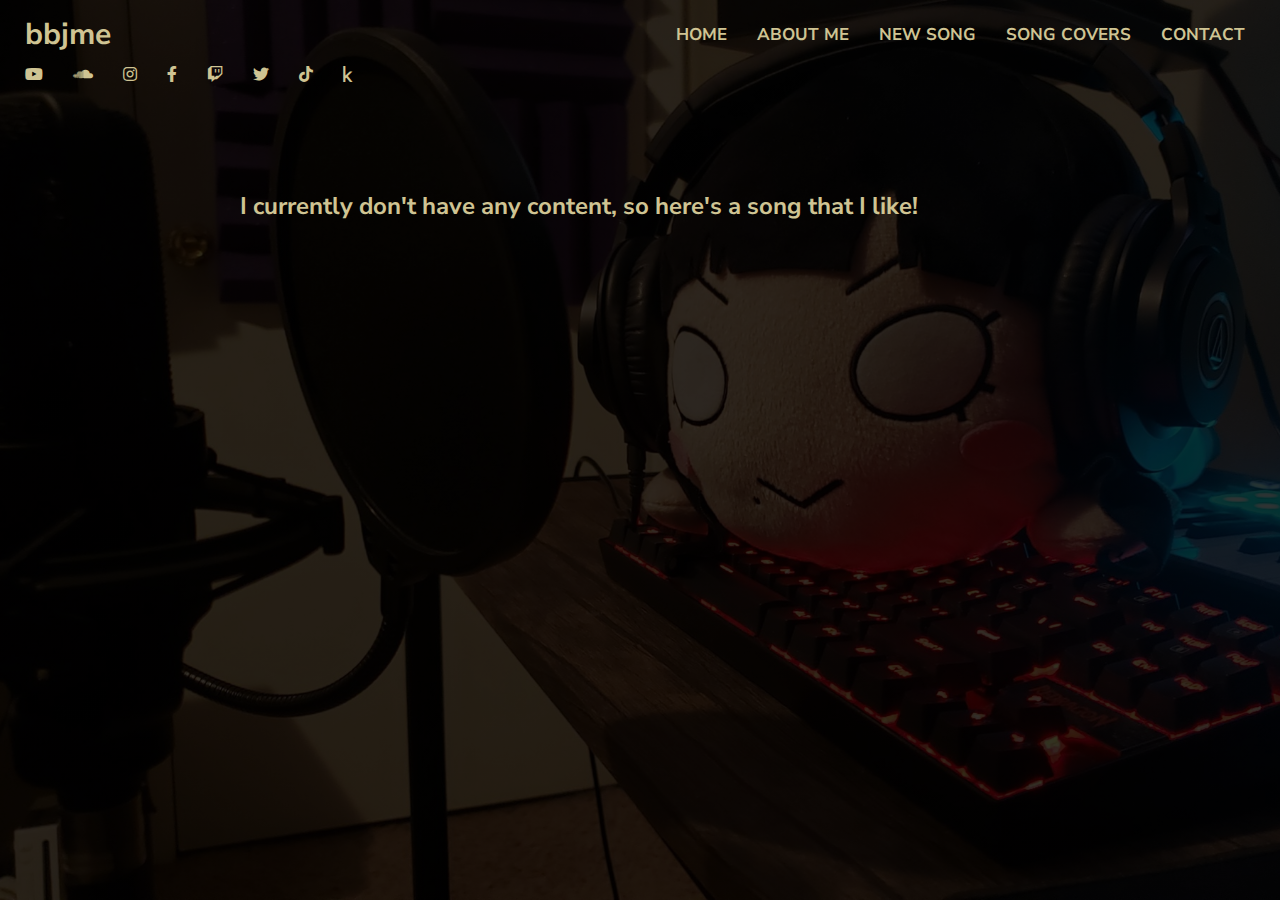
<file: index.html>
<!DOCTYPE html>
<html lang="en-us">

<head>
    <meta charset="UTF-8">
    <meta http-equiv="X-UA-Compatible" content="IE=edge">
    <meta name="viewport" content="width=device-width, initial-scale=1">
    <title>bbjme's website</title>
    <!--Google Fonts-->
    <link rel="preconnect" href="https://fonts.googleapis.com">
    <link rel="preconnect" href="https://fonts.gstatic.com" crossorigin>
    <link href="https://fonts.googleapis.com/css2?family=Nunito+Sans:wght@200&display=swap" rel="stylesheet">
    <!--Styleheet location-->
    <link rel="stylesheet" href="style.css">
    <!--Icon links-->
    <link rel="stylesheet" href="https://cdnjs.cloudflare.com/ajax/libs/font-awesome/5.15.4/css/all.min.css">
    <!--Website Tab Icon-->
    <link rel="icon" href="media/1998 halloween yellow teletubby.jpg">
    <!--Canonical Tag-->
    <link rel="canonical" href="https://bbjme.com/">
</head>

<body>
    <!-- Navbar -->
    <div class="nav">
        <div class="container flex">
            <label class="logo">bbjme</label>
            <ul class="icons">
                <li><a href="https://www.youtube.com/channel/UCAUbIF9g80E6phY1_KUtQeA" target="_blank"
                        rel="noopener noreferrer"><i class="fab fa-youtube"></i></a></li>
                <li><a href="https://soundcloud.com/bbjme" target="_blank" rel="noopener noreferrer"><i
                            class="fab fa-soundcloud"></i></a></li>
                <li><a href="https://www.instagram.com/officialbbjme/" target="_blank" rel="noopener noreferrer"><i
                            class="fab fa-instagram"></i></a></li>
                <li><a href="https://www.facebook.com/officialbbjme" target="_blank" rel="noopener noreferrer"><i
                            class="fab fa-facebook-f"></i></a></li>
                <li><a href="https://www.twitch.tv/bbjme" target="_blank" rel="noopener noreferrer"><i
                            class="fab fa-twitch"></i></a>
                </li>
                <li><a href="https://twitter.com/officialbbjme" target="_blank" rel="noopener noreferrer"><i
                            class="fab fa-twitter"></i></a></li>
                <li><a href="https://www.tiktok.com/@officialbbjme?lang=en" target="_blank" rel="noopener noreferrer"><i
                            class="fab fa-tiktok"></i></a></li>
                <li><a href="https://www.keakr.com/en/profile/bbjme/keaks" target="_blank" rel="noopener noreferrer"><i
                            class="fab fa-kaggle"></i></a></li>
            </ul>
            <ul class="sections">
                <li><a href="https://bbjme.com/">Home</a></li>
                <li><a href="about.html">About Me</a></li>
                <li><a href="new-song.html">New Song</a></li>
                <li><a href="song-covers.html">Song Covers</a></li>
                <!-- <li><a href="albums.html">Albums</a></li> -->
                <li><a href="contact.html">Contact</a></li>
            </ul>
        </div>
    </div>
    <!-- Video -->
    <div class="vidwrapper">
        <h1>I currently don't have any content, so here's a song that I like!</h1>
        <div class="vidcontainer">
            <iframe src="https://www.youtube.com/embed/5SfAKuZSzUU" title="YouTube video player" frameborder="0"
                allow="accelerometer; autoplay; clipboard-write; encrypted-media; gyroscope; picture-in-picture"
                allowfullscreen></iframe>
        </div>
    </div>
</body>

</html>
</file>
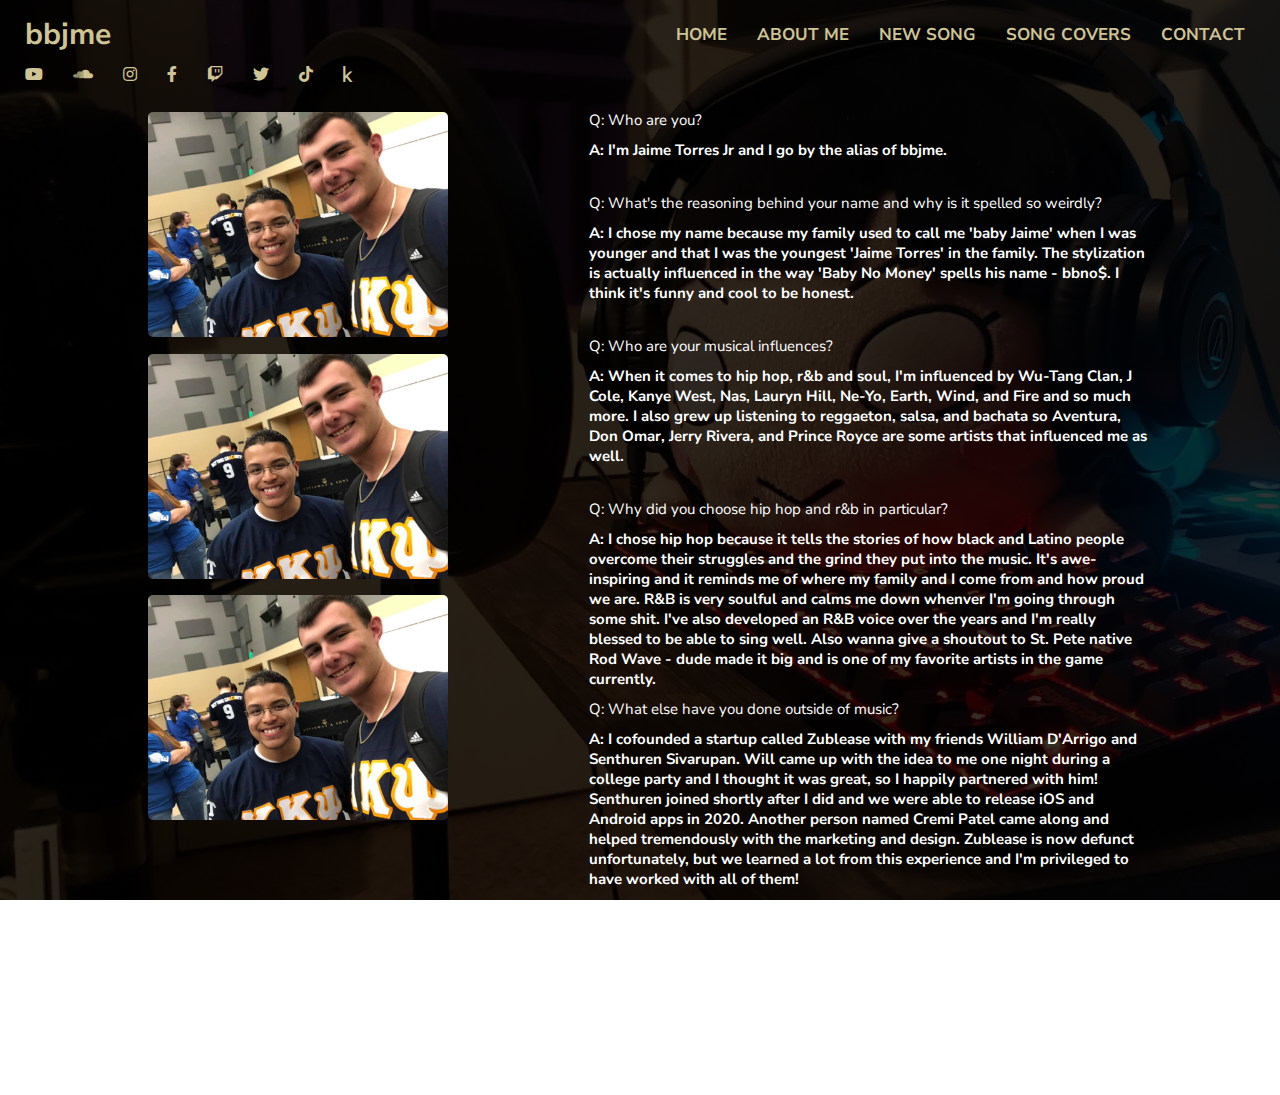
<file: about.html>
<!DOCTYPE html>
<html lang="en-us">

<head>
    <meta charset="UTF-8">
    <meta http-equiv="X-UA-Compatible" content="IE=edge">
    <meta name="viewport" content="width=device-width, initial-scale=1">
    <title>bbjme's website</title>
    <!--Google Fonts-->
    <link rel="preconnect" href="https://fonts.googleapis.com">
    <link rel="preconnect" href="https://fonts.gstatic.com" crossorigin>
    <link href="https://fonts.googleapis.com/css2?family=Nunito+Sans:wght@200&display=swap" rel="stylesheet">
    <!--Styleheet location-->
    <link rel="stylesheet" href="style.css">
    <!--Icon links-->
    <link rel="stylesheet" href="https://cdnjs.cloudflare.com/ajax/libs/font-awesome/5.15.4/css/all.min.css">
    <!--Website Tab Icon-->
    <link rel="icon" href="media/1998 halloween yellow teletubby.jpg">
    <!--Canonical Tag-->
    <link rel="canonical" href="https://bbjme.com/about">
</head>

<body>
    <!-- Navbar -->
    <div class="nav">
        <div class="container flex">
            <label class="logo">bbjme</label>
            <ul class="icons">
                <li><a href="https://www.youtube.com/channel/UCAUbIF9g80E6phY1_KUtQeA" target="_blank"
                        rel="noopener noreferrer"><i class="fab fa-youtube"></i></a></li>
                <li><a href="https://soundcloud.com/bbjme" target="_blank" rel="noopener noreferrer"><i
                            class="fab fa-soundcloud"></i></a></li>
                <li><a href="https://www.instagram.com/officialbbjme/" target="_blank" rel="noopener noreferrer"><i
                            class="fab fa-instagram"></i></a></li>
                <li><a href="https://www.facebook.com/officialbbjme" target="_blank" rel="noopener noreferrer"><i
                            class="fab fa-facebook-f"></i></a></li>
                <li><a href="https://www.twitch.tv/bbjme" target="_blank" rel="noopener noreferrer"><i
                            class="fab fa-twitch"></i></a>
                </li>
                <li><a href="https://twitter.com/officialbbjme" target="_blank" rel="noopener noreferrer"><i
                            class="fab fa-twitter"></i></a></li>
                <li><a href="https://www.tiktok.com/@officialbbjme?lang=en" target="_blank" rel="noopener noreferrer"><i
                            class="fab fa-tiktok"></i></a></li>
                <li><a href="https://www.keakr.com/en/profile/bbjme/keaks" target="_blank" rel="noopener noreferrer"><i
                            class="fab fa-kaggle"></i></a></li>
            </ul>
            <ul class="sections">
                <li><a href="https://bbjme.com/">Home</a></li>
                <li><a href="about.html">About Me</a></li>
                <li><a href="new-song.html">New Song</a></li>
                <li><a href="song-covers.html">Song Covers</a></li>
                <!-- <li><a href="albums.html">Albums</a></li> -->
                <li><a href="contact.html">Contact</a></li>
            </ul>
        </div>
    </div>
    <!-- About Me -->
    <div class="about-section">
        <div class="about-container">
            <div class="about-content-section">
                <div class="about-content">
                    <p>Q: Who are you?</p>
                    <p><b>A: I'm Jaime Torres Jr and I go by the alias of bbjme.</b></p>
                    <br>
                    <p>Q: What's the reasoning behind your name and why is it spelled so weirdly?</p>
                    <p><b>A: I chose my name because my family used to call me 'baby Jaime' when I was
                            younger and that I was the youngest 'Jaime Torres' in the family. The stylization
                            is actually influenced in the way 'Baby No Money' spells his name - bbno$. I think
                            it's funny and cool to be honest.</b>
                    </p>
                    <br>
                    <p>Q: Who are your musical influences?
                    </p>
                    <p><b>A: When it comes to hip hop, r&b and soul, I'm influenced by Wu-Tang Clan,
                            J Cole, Kanye West, Nas, Lauryn Hill, Ne-Yo, Earth, Wind, and Fire and
                            so much more.
                            I also grew up listening to reggaeton, salsa, and bachata so Aventura,
                            Don Omar, Jerry Rivera, and Prince Royce are some artists that influenced me as well.</b>
                    </p>
                    <br>
                    <p>Q: Why did you choose hip hop and r&b in particular?</p>
                    <p><b>A: I chose hip hop because it tells the stories of how black and Latino people
                            overcome their struggles and the grind they put into the music.
                            It's awe-inspiring and it reminds me of where my family and I come
                            from and how proud we are. R&B is very soulful and calms me down whenver I'm
                            going through some shit. I've also developed an R&B voice over the years and I'm
                            really blessed to be able to sing well. Also wanna give a shoutout to St. Pete
                            native <a href="https://www.youtube.com/channel/UCenjunBhBhvKjfDAESnoppw" target="_blank"
                                rel="noopener noreferrer">Rod Wave</a> - dude made it big and is one of my favorite
                            artists
                            in the game currently.</b>
                    </p>
                    <p>Q: What else have you done outside of music?</p>
                    <p><b>A: I cofounded a startup called Zublease with my friends
                            <a href="https://www.instagram.com/william.darrigo/" target="_blank"
                                rel="noopener noreferrer">William D'Arrigo</a> and
                            <a href="https://www.instagram.com/senthuren12/" target="_blank"
                                rel="noopener noreferrer">Senthuren Sivarupan</a>. Will came up with the idea to me
                            one night during a college party and I thought it was great, so I happily
                            partnered with him! Senthuren joined shortly after I did and we were able to release
                            iOS and Android apps in 2020. Another person named
                            <a href="https://www.instagram.com/cremi.art/" target="_blank"
                                rel="noopener noreferrer">Cremi Patel</a> came
                            along and helped tremendously with the marketing and design. Zublease is now defunct
                            unfortunately, but we learned a lot from this experience and I'm privileged to have
                            worked with all of them!</b>
                    </p>
                    <br>
                    <p>Q: Any hobbies that you got?</p>
                    <p><b>A: I love watching anime, cartoons, and video games! My favorite
                            anime are Cowboy Bebop and Steins;Gate - I own the Blu-Ray discs of Cowboy
                            Bebop and the PS4 and PC versions of the Steins;Gate visual novel.
                            My favorite cartoon has to be
                            Ed, Edd N Eddy - so many laughs and memories are attached to that show for me!
                            As for my favorite video game, it has to be Metal Gear Solid for the Sony PlayStation.
                            It's the perfect game for me and it holds a large place in my heart!</b>
                    </p>
                    <br>
                </div>
            </div>
            <div class="about-image-section">
                <img src="media/Jaime and Kyle.jpg" alt="">
                <img src="media/Jaime and Kyle.jpg" alt="">
                <img src="media/Jaime and Kyle.jpg" alt="">
            </div>
        </div>
    </div>
</body>



</html>
</file>
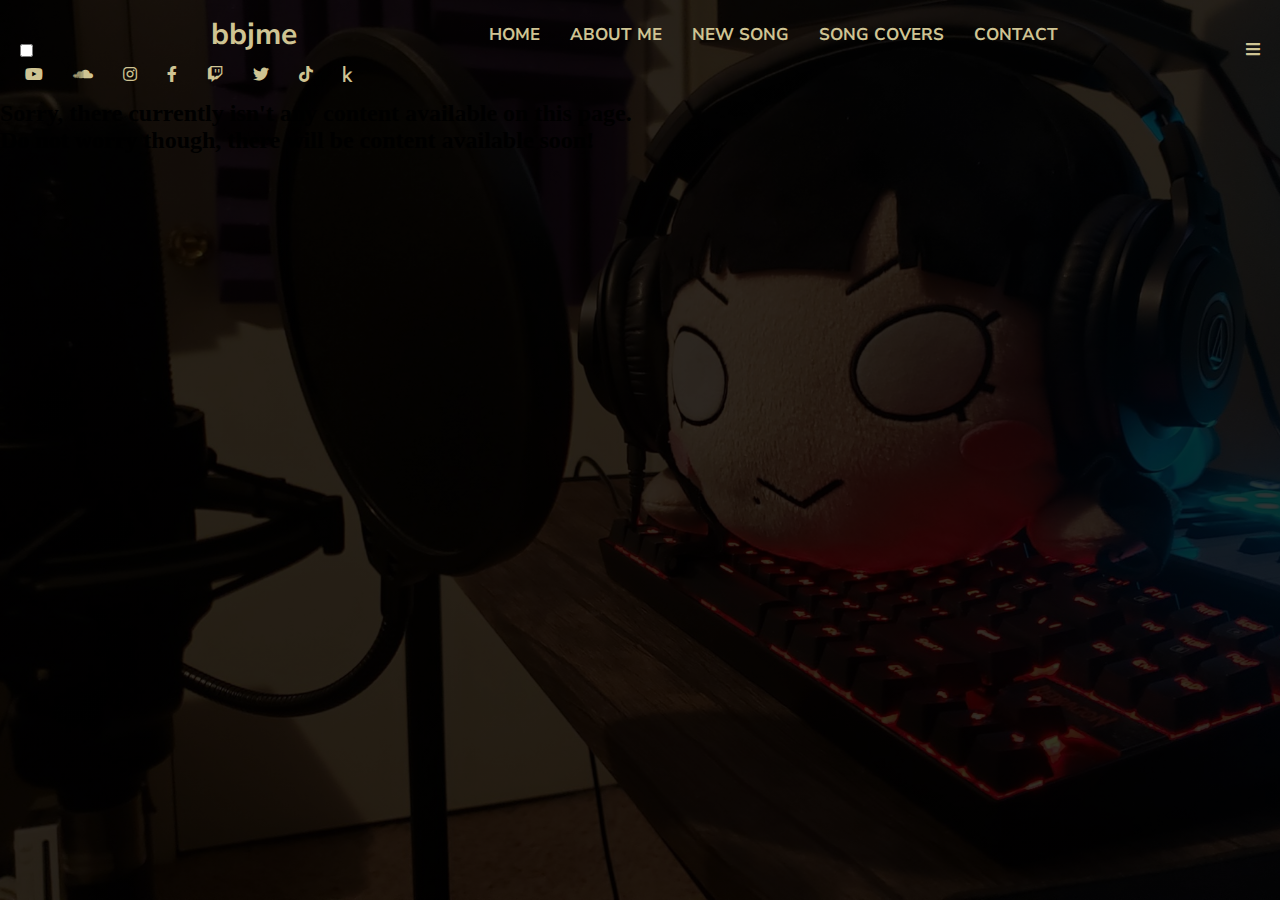
<file: albums.html>
<!DOCTYPE html>
<html lang="en-us">

<head>
    <meta charset="UTF-8">
    <meta http-equiv="X-UA-Compatible" content="IE=edge">
    <meta name="viewport" content="width=device-width, initial-scale=1">
    <title>bbjme's website</title>
    <link rel="preconnect" href="https://fonts.googleapis.com">
    <link rel="preconnect" href="https://fonts.gstatic.com" crossorigin>
    <link href="https://fonts.googleapis.com/css2?family=Nunito+Sans:wght@200&display=swap" rel="stylesheet">
    <link rel="stylesheet" href="style.css">
    <link rel="stylesheet" href="https://cdnjs.cloudflare.com/ajax/libs/font-awesome/5.15.4/css/all.min.css">
    <link rel="icon" href="media/1998 halloween yellow teletubby.jpg">
</head>

<body>
        <!-- Navbar -->
        <div class="nav">
            <div class="container flex">
                <input type="checkbox" id="check">
        
                <label class="logo">bbjme</label>
                <ul class="icons">
                    <li><a href="https://www.youtube.com/channel/UCAUbIF9g80E6phY1_KUtQeA" target="_blank"
                            rel="noopener noreferrer"><i class="fab fa-youtube"></i></a></li>
                    <li><a href="https://soundcloud.com/bbjme" target="_blank" rel="noopener noreferrer"><i
                                class="fab fa-soundcloud"></i></a></li>
                    <li><a href="https://www.instagram.com/officialbbjme/" target="_blank" rel="noopener noreferrer"><i
                                class="fab fa-instagram"></i></a></li>
                    <li><a href="https://www.facebook.com/officialbbjme" target="_blank" rel="noopener noreferrer"><i
                                class="fab fa-facebook-f"></i></a></li>
                    <li><a href="https://www.twitch.tv/bbjme" target="_blank" rel="noopener noreferrer"><i
                                class="fab fa-twitch"></i></a>
                    </li>
                    <li><a href="https://twitter.com/officialbbjme" target="_blank" rel="noopener noreferrer"><i
                                class="fab fa-twitter"></i></a></li>
                    <li><a href="https://www.tiktok.com/@officialbbjme?lang=en" target="_blank" rel="noopener noreferrer"><i
                                class="fab fa-tiktok"></i></a></li>
                    <li><a href="https://www.keakr.com/en/profile/bbjme/keaks" target="_blank" rel="noopener noreferrer"><i
                                class="fab fa-kaggle"></i></a></li>
                </ul>
                <ul class="sections">
                    <li><a href="index.html">Home</a></li>
                    <li><a href="about.html">About Me</a></li>
                    <li><a href="new song.html">New Song</a></li>
                    <li><a href="song covers.html">Song Covers</a></li>
                    <!-- <li><a href="albums.html">Albums</a></li> -->
                    <li><a href="contact.html">Contact</a></li>
                </ul>
                <label for="check" class="checkbtn">
                    <i class="fas fa-bars"></i>
                </label>
            </div>
        </div>
        <div class="inconvenience">
            <h2>Sorry, there currently isn't any content available on this page.
                <br>
                Do not worry though, there will be content available soon!
            </h2>
        </div>
</body>

</html>
</file>
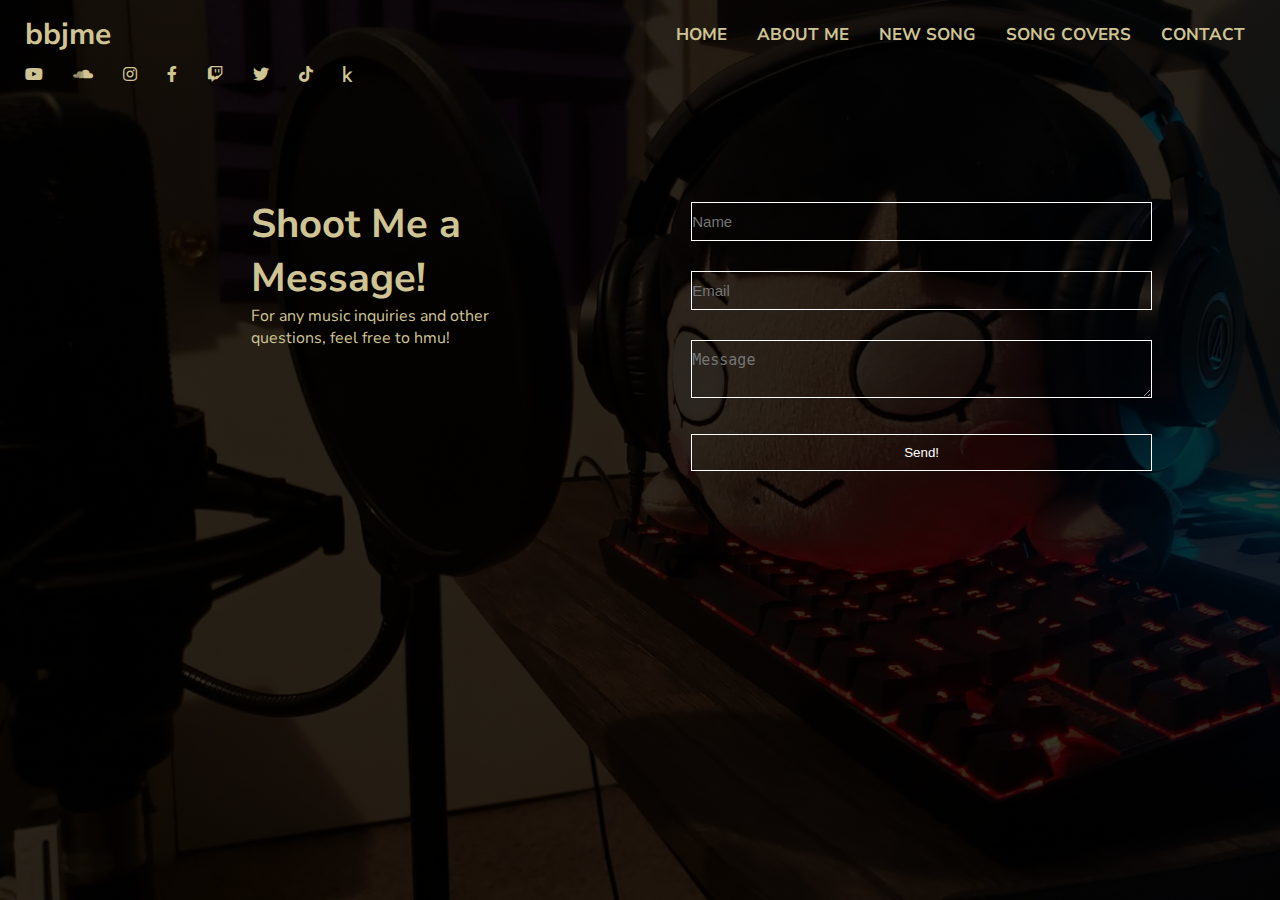
<file: contact.html>
<!DOCTYPE html>
<html lang="en-us">

<head>
    <meta charset="UTF-8">
    <meta http-equiv="X-UA-Compatible" content="IE=edge">
    <meta name="viewport" content="width=device-width, initial-scale=1">
    <title>bbjme's website</title>
    <!--Google Fonts-->
    <link rel="preconnect" href="https://fonts.googleapis.com">
    <link rel="preconnect" href="https://fonts.gstatic.com" crossorigin>
    <link href="https://fonts.googleapis.com/css2?family=Nunito+Sans:wght@200&display=swap" rel="stylesheet">
    <!--Styleheet location-->
    <link rel="stylesheet" href="style.css">
    <!--Icon links-->
    <link rel="stylesheet" href="https://cdnjs.cloudflare.com/ajax/libs/font-awesome/5.15.4/css/all.min.css">
    <!--Website Tab Icon-->
    <link rel="icon" href="media/1998 halloween yellow teletubby.jpg">
    <!--Canonical Tag-->
    <link rel="canonical" href="https://bbjme.com/contact">
</head>

<body>
    <!-- Navbar -->
    <div class="nav">
        <div class="container flex">
            <label class="logo">bbjme</label>
            <ul class="icons">
                <li><a href="https://www.youtube.com/channel/UCAUbIF9g80E6phY1_KUtQeA" target="_blank"
                        rel="noopener noreferrer"><i class="fab fa-youtube"></i></a></li>
                <li><a href="https://soundcloud.com/bbjme" target="_blank" rel="noopener noreferrer"><i
                            class="fab fa-soundcloud"></i></a></li>
                <li><a href="https://www.instagram.com/officialbbjme/" target="_blank" rel="noopener noreferrer"><i
                            class="fab fa-instagram"></i></a></li>
                <li><a href="https://www.facebook.com/officialbbjme" target="_blank" rel="noopener noreferrer"><i
                            class="fab fa-facebook-f"></i></a></li>
                <li><a href="https://www.twitch.tv/bbjme" target="_blank" rel="noopener noreferrer"><i
                            class="fab fa-twitch"></i></a>
                </li>
                <li><a href="https://twitter.com/officialbbjme" target="_blank" rel="noopener noreferrer"><i
                            class="fab fa-twitter"></i></a></li>
                <li><a href="https://www.tiktok.com/@officialbbjme?lang=en" target="_blank" rel="noopener noreferrer"><i
                            class="fab fa-tiktok"></i></a></li>
                <li><a href="https://www.keakr.com/en/profile/bbjme/keaks" target="_blank" rel="noopener noreferrer"><i
                            class="fab fa-kaggle"></i></a></li>
            </ul>
            <ul class="sections">
                <li><a href="https://bbjme.com/">Home</a></li>
                <li><a href="about.html">About Me</a></li>
                <li><a href="new-song.html">New Song</a></li>
                <li><a href="song-covers.html">Song Covers</a></li>
                <!-- <li><a href="albums.html">Albums</a></li> -->
                <li><a href="contact.html">Contact</a></li>
            </ul>
        </div>
    </div>
    <!-- Contact Form Section -->
    <div class="contact-section">
        <div class="contact-container">
            <div class="contact-form-section">
                <div class="contact-content">
                    <form action="https://formsubmit.co/officialbbjme@gmail.com" method="POST">
                        <div class="inputBox">
                            <input type="text" name="name" placeholder="Name" required>
                            <!--<label for="name">Your Name</label>-->
                        </div>
                        <div class="inputBox">
                            <input type="text" name="email" placeholder="Email" required>
                            <!--<label for="email">Email</label>-->
                        </div>
                        <div class="inputBox">
                            <textarea name="message" placeholder="Message" required></textarea>
                            <!--<label for="message">Type Your Message</label>-->
                        </div>
                        <button type="submit">Send!</button>
                    </form>
                </div>
            </div>
            <div class="contact-text-section">
                <h1>Shoot Me a Message!</h1>
                <p>For any music inquiries and other questions, feel free to hmu!</p>
            </div>
        </div>
    </div>
</body>

</html>
</file>
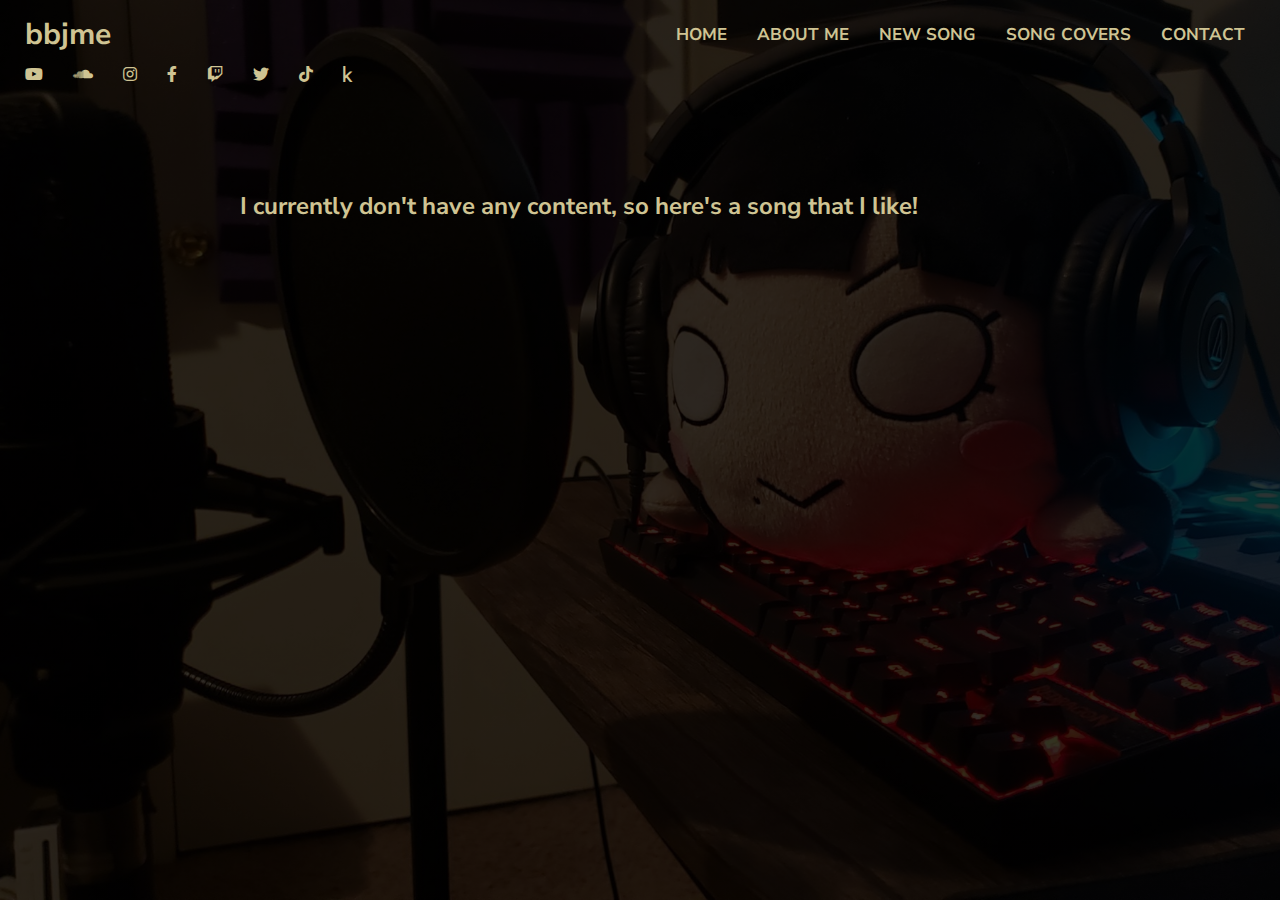
<file: new song.html>
<!DOCTYPE html>
<html lang="en-us">

<head>
    <meta charset="UTF-8">
    <meta http-equiv="X-UA-Compatible" content="IE=edge">
    <meta name="viewport" content="width=device-width, initial-scale=1">
    <title>bbjme's website</title>
    <link rel="preconnect" href="https://fonts.googleapis.com">
    <link rel="preconnect" href="https://fonts.gstatic.com" crossorigin>
    <link href="https://fonts.googleapis.com/css2?family=Nunito+Sans:wght@200&display=swap" rel="stylesheet">
    <link rel="stylesheet" href="style.css">
    <link rel="stylesheet" href="https://cdnjs.cloudflare.com/ajax/libs/font-awesome/5.15.4/css/all.min.css">
    <link rel="icon" href="media/1998 halloween yellow teletubby.jpg">
</head>

<body>
    <!-- Navbar -->
    <div class="nav">
        <div class="container flex">
            <label class="logo">bbjme</label>
            <ul class="icons">
                <li><a href="https://www.youtube.com/channel/UCAUbIF9g80E6phY1_KUtQeA" target="_blank"
                        rel="noopener noreferrer"><i class="fab fa-youtube"></i></a></li>
                <li><a href="https://soundcloud.com/bbjme" target="_blank" rel="noopener noreferrer"><i
                            class="fab fa-soundcloud"></i></a></li>
                <li><a href="https://www.instagram.com/officialbbjme/" target="_blank" rel="noopener noreferrer"><i
                            class="fab fa-instagram"></i></a></li>
                <li><a href="https://www.facebook.com/officialbbjme" target="_blank" rel="noopener noreferrer"><i
                            class="fab fa-facebook-f"></i></a></li>
                <li><a href="https://www.twitch.tv/bbjme" target="_blank" rel="noopener noreferrer"><i
                            class="fab fa-twitch"></i></a>
                </li>
                <li><a href="https://twitter.com/officialbbjme" target="_blank" rel="noopener noreferrer"><i
                            class="fab fa-twitter"></i></a></li>
                <li><a href="https://www.tiktok.com/@officialbbjme?lang=en" target="_blank" rel="noopener noreferrer"><i
                            class="fab fa-tiktok"></i></a></li>
                <li><a href="https://www.keakr.com/en/profile/bbjme/keaks" target="_blank" rel="noopener noreferrer"><i
                            class="fab fa-kaggle"></i></a></li>
            </ul>
            <ul class="sections">
                <li><a href="https://bbjme.com/">Home</a></li>
                <li><a href="about.html">About Me</a></li>
                <li><a href="new-song.html">New Song</a></li>
                <li><a href="song-covers.html">Song Covers</a></li>
                <!-- <li><a href="albums.html">Albums</a></li> -->
                <li><a href="contact.html">Contact</a></li>
            </ul>
        </div>
    </div>
    <!-- Video -->
    <div class="vidwrapper">
        <!-- <h1>Check out my new song here!</h1> -->
        <h1>I currently don't have any content, so here's a song that I like!</h1>
        <div class="vidcontainer">
            <iframe src="https://www.youtube.com/embed/YW1DoKGjafQ" title="YouTube video player" frameborder="0"
                allow="accelerometer; autoplay; clipboard-write; encrypted-media; gyroscope; picture-in-picture"
                allowfullscreen></iframe>
        </div>
    </div>
</body>

</html>
</file>
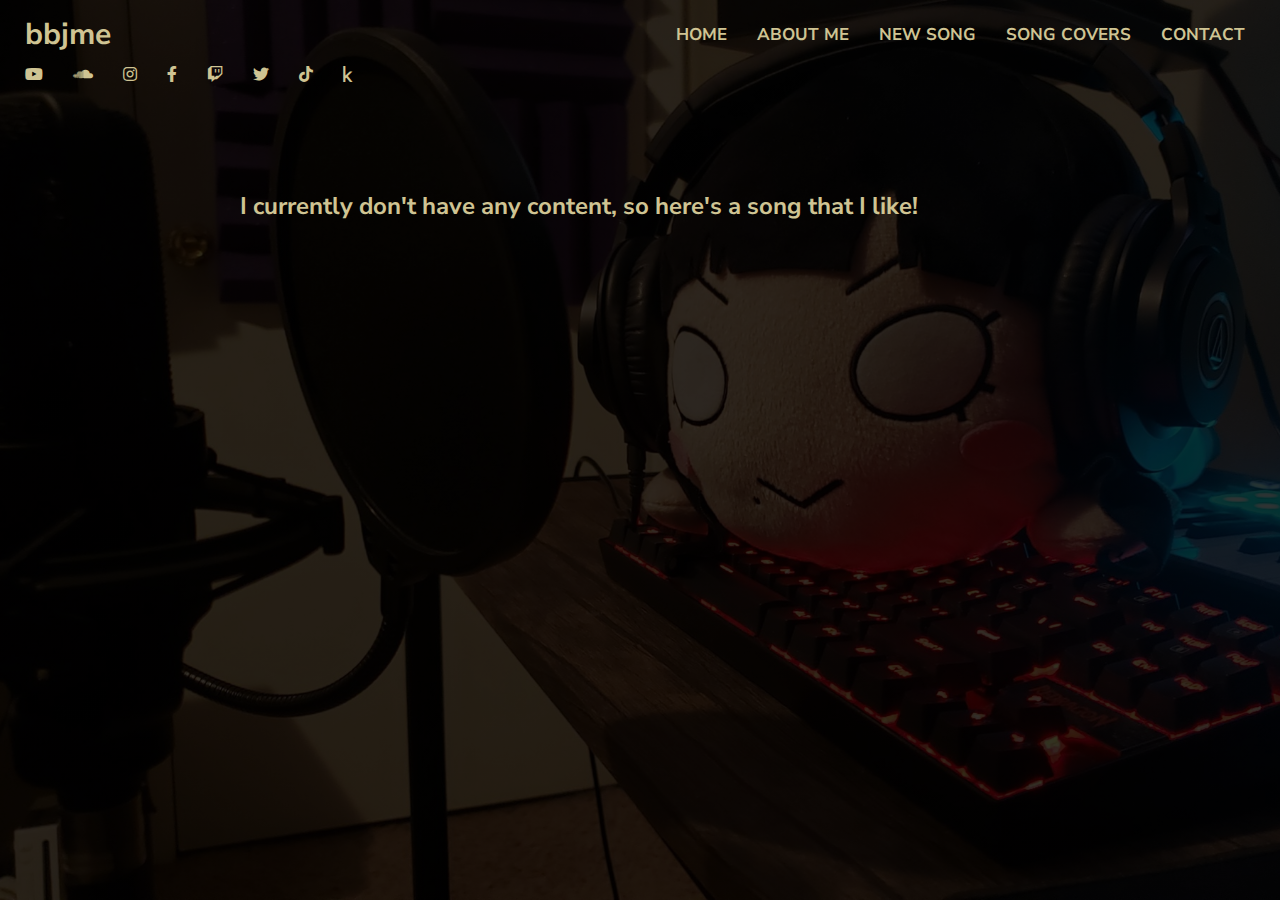
<file: song covers.html>
<!DOCTYPE html>
<html lang="en-us">

<head>
    <meta charset="UTF-8">
    <meta http-equiv="X-UA-Compatible" content="IE=edge">
    <meta name="viewport" content="width=device-width, initial-scale=1">
    <title>bbjme's website</title>
    <link rel="preconnect" href="https://fonts.googleapis.com">
    <link rel="preconnect" href="https://fonts.gstatic.com" crossorigin>
    <link href="https://fonts.googleapis.com/css2?family=Nunito+Sans:wght@200&display=swap" rel="stylesheet">
    <link rel="stylesheet" href="style.css">
    <link rel="stylesheet" href="https://cdnjs.cloudflare.com/ajax/libs/font-awesome/5.15.4/css/all.min.css">
    <link rel="icon" href="media/1998 halloween yellow teletubby.jpg">
</head>

<body>
    <!-- Navbar -->
    <div class="nav">
        <div class="container flex">
            <label class="logo">bbjme</label>
            <ul class="icons">
                <li><a href="https://www.youtube.com/channel/UCAUbIF9g80E6phY1_KUtQeA" target="_blank"
                        rel="noopener noreferrer"><i class="fab fa-youtube"></i></a></li>
                <li><a href="https://soundcloud.com/bbjme" target="_blank" rel="noopener noreferrer"><i
                            class="fab fa-soundcloud"></i></a></li>
                <li><a href="https://www.instagram.com/officialbbjme/" target="_blank" rel="noopener noreferrer"><i
                            class="fab fa-instagram"></i></a></li>
                <li><a href="https://www.facebook.com/officialbbjme" target="_blank" rel="noopener noreferrer"><i
                            class="fab fa-facebook-f"></i></a></li>
                <li><a href="https://www.twitch.tv/bbjme" target="_blank" rel="noopener noreferrer"><i
                            class="fab fa-twitch"></i></a>
                </li>
                <li><a href="https://twitter.com/officialbbjme" target="_blank" rel="noopener noreferrer"><i
                            class="fab fa-twitter"></i></a></li>
                <li><a href="https://www.tiktok.com/@officialbbjme?lang=en" target="_blank" rel="noopener noreferrer"><i
                            class="fab fa-tiktok"></i></a></li>
                <li><a href="https://www.keakr.com/en/profile/bbjme/keaks" target="_blank" rel="noopener noreferrer"><i
                            class="fab fa-kaggle"></i></a></li>
            </ul>
            <ul class="sections">
                <li><a href="https://bbjme.com/">Home</a></li>
                <li><a href="about.html">About Me</a></li>
                <li><a href="new-song.html">New Song</a></li>
                <li><a href="song-covers.html">Song Covers</a></li>
                <!-- <li><a href="albums.html">Albums</a></li> -->
                <li><a href="contact.html">Contact</a></li>
            </ul>
        </div>
    </div>
    <!-- Video -->
    <div class="vidwrapper">
        <!-- <h1>Here's a song cover that I performed!</h1> -->
        <h1>I currently don't have any content, so here's a song that I like!</h1>
        <div class="vidcontainer">
            <iframe src="https://www.youtube.com/embed/Ka4BxFizU7I" title="YouTube video player" frameborder="0"
                allow="accelerometer; autoplay; clipboard-write; encrypted-media; gyroscope; picture-in-picture"
                allowfullscreen></iframe>
        </div>
    </div>
</body>

</html>
</file>
<file: style.css>
* {
  padding: 0;
  margin: 0;
  text-decoration: none;
  list-style: none;
  box-sizing: border-box;
}

body {
  width: 100%;
  height: 100vh;
  background-image: linear-gradient(rgba(0, 0, 0, 0.8), rgba(0, 0, 0, 0.8)),
    url(media/dia\ headphones.jpg);
  background-repeat: no-repeat;
  background-attachment: fixed;
  background-size: cover;
  background-position: center;
}

/* Navbar */

.nav {
  color: #cfc493;
  height: 100px;
  width: 100%;
}

.nav .container {
  margin: 0 auto;
  overflow: auto;
  padding: 0 20px;
  overflow: hidden;
}

.nav .flex {
  justify-content: space-between;
}

.flex {
  display: flex;
  justify-content: center;
  align-items: center;
  height: 100%;
}

label.logo {
  color: #cfc493;
  font-size: 35px;
  line-height: 60px;
  padding: 0 5px;
  font-weight: bold;
  font-family: "Nunito Sans", sans-serif;
  float: left;
  top: 20px;
  margin-bottom: 30px;
}

.nav ul.sections {
  display: flex;
  margin-bottom: 30px;
}

.nav ul.sections li {
  line-height: 20px;
}

.nav ul.sections a {
  color: #cfc493;
  padding: 10px;
  margin: 0 5px;
  font-family: "Nunito Sans", sans-serif;
  font-size: 17px;
  font-weight: bold;
  text-transform: uppercase;
}

.nav ul.icons {
  position: absolute;
  top: 35px;
  left: 10px;
  padding: 0;
  margin: 0;
  display: flex;
}

.nav ul.icons li {
  line-height: 80px;
}

.nav ul.icons li a {
  color: #cfc493;
  padding: 10px;
  margin: 0 5px;
}

/* .checkbtn {
  font-size: 30px;
  color: #cfc493;
  float: right;
  line-height: 80px;
  margin-right: 40px;
  margin-bottom: 30px;
  cursor: pointer;
  display: none;
}

#check {
  display: none;
} */

/* About */

.about-container {
  width: 80%;
  display: block;
  margin: auto;
}

.about-content-section {
  float: right;
  width: 55%;
}

.about-content-section a {
  color: #fff;
}

.about-image-section {
  float: left;
  width: 40%;
}

.about-image-section img {
  width: 300px;
  margin-left: 5%;
  height: auto;
  margin-top: 3%;
  border-radius: 5px;
}

.about-title {
  font-size: 22px;
  font-family: "Nunito Sans", sans-serif;
  margin-top: 2%;
  color: #cfc493;
}

.about-content p {
  margin-top: 10px;
  font-family: "Nunito Sans", sans-serif;
  font-size: 15px;
  color: #fff;
}

/* Utilities */

.vidwrapper {
  width: 100%;
  max-width: 800px;
  /* margin: 3em auto; */
  display: block;
  margin: auto;
}

.vidwrapper h1 {
  color: #cfc493;
  font-family: "Nunito Sans", sans-serif;
  position: absolute;
  top: 190px;
  font-size: 24px;
}

.vidcontainer {
  width: 100%;
  max-width: 100%;
  height: 0;
  /* 720 / 1280 */
  padding-bottom: 56.25%;
  position: relative;
}

.vidcontainer iframe {
  width: 100%;
  max-width: 100%;
  height: 100%;
  position: absolute;
  top: 150px;
  left: 0;
}

/* Contact Form */

.contact-container {
  width: 80%;
  display: block;
  margin: auto;
}

.contact-form-section {
  float: right;
  width: 45%;
  margin-top: 10%;
}

.contact-text-section {
  float: left;
  width: 40%;
  font-family: "Nunito Sans", sans-serif;
  justify-content: center;
  align-items: center;
}

.contact-text-section h1 {
  width: 100%;
  margin-left: 40%;
  height: auto;
  margin-top: 25%;
  font-size: 40px;
  color: #cfc493;
}

.contact-text-section p {
  width: 100%;
  margin-left: 40%;
  height: auto;
  color: #cfc493;
}

.inputBox {
  margin-bottom: 30px;
  position: relative;
  font-family: "Nunito Sans", sans-serif;
}

.inputBox input,
.inputBox textarea {
  width: 100%;
  padding: 10px 0;
  outline: 0;
  border: 1px solid #fff;
  color: #fff;
  background: transparent;
  font-size: 15px;
}

/*.inputBox label {*/
/*  height: 100%;*/
/*  position: absolute;*/
/*  left: 0;*/
/*  top: 0;*/
/*  padding: 10px;*/
/*  color: #fff;*/
/*  cursor: text;*/
/*  transition: 0.2s;*/
/*}*/

button {
  padding: 10px 0;
  color: #fff;
  outline: none;
  background: transparent;
  border: 1px solid #fff;
  width: 100%;
  cursor: pointer;
  width: 100%;
}

/*input:focus ~ label,*/
/*input:valid ~ label,*/
/*textarea:focus ~ label,*/
/*textarea:valid ~ label {*/
/*  top: -35px;*/
/*  font-size: 14px;*/
/*}*/

/* Responsive UI Design */

@media (max-width: 1375px) {
  label.logo {
    font-size: 30px;
  }
  .nav ul li a {
    font-size: 16px;
    padding: 1px;
  }
  .about-content {
    font-size: 20px;
    width: 100%;
    display: block;
  }
  .contact-text-section {
    width: 30%;
    height: auto;
    margin-top: 2%;
  }
}

@media (max-width: 958px) {
  .about-section {
    margin-top: 50px;
  }
  .about-image-section {
    margin-left: -20px;
  }
  .about-image-section img {
    height: auto;
    width: 80%;
    padding-left: 10px;
    margin-top: 20%;
  }
}

@media (max-width: 805px) {
  label.logo {
    font-size: 25px;
  }
  .icons {
    position: fixed;
    text-align: center;
  }
  .nav ul.sections a {
    font-size: 14px;
    padding: 1px;
    margin: 0 1px;
  }
}

/*@media (max-width: 550px) {*/
/*  label.logo {*/
/*    font-size: 18px;*/
/*  }*/
/*  .nav ul.sections a {*/
/*    font-size: 13px;*/
/*    padding: 1px;*/
/*    margin: 0 1px;*/
/*  }*/
/*}*/

@media (max-width: 530px) {
  label.logo {
    font-size: 18px;
  }
  .nav ul.sections a {
    font-size: 13px;
    padding: 1px;
    margin: 0 1px;
  }
  .vidwrapper h1 {
    top: 180px;
    font-size: 25px;
  }
  .contact-text-section {
    width: 15%;
    height: auto;
    margin-top: 5%;
  }
  .contact-text-section h1 {
    font-size: 25px;
  }
  .contact-text-section p {
    font-size: 15px;
  }
  .contact-form-section {
    width: 60%;
    margin-right: -30px;
  }
}

@media (max-width: 451px) {
  .nav .container {
    padding: 0 5px;
  }
  .nav ul.sections {
    padding: 4px;
  }
  .nav ul.sections a {
    font-size: 12px;
  }
  label.logo {
    font-size: 16px;
  }
  /*input:focus ~ label,*/
  /*input:valid ~ label,*/
  /*textarea:focus ~ label,*/
  /*textarea:valid ~ label {*/
  /*  top: -35px;*/
  /*  font-size: 11px;*/
  /*}*/
}

@media (max-width: 399px) {
  .contact-section {
    margin-top: 6px;
  }
  .nav ul.sections {
    position: fixed;
    right: 1px;
  }
  .nav ul.sections a {
    font-size: 10px;
  }
}

/*@media (max-width: 356px) {*/
/*.nav ul.sections {*/
/*  position: fixed;*/
/*  right: 1px;*/
/*}*/
/*.nav ul.sections a {*/
/*  font-size: 11px;*/
/*}*/
/*}*/
</file>
